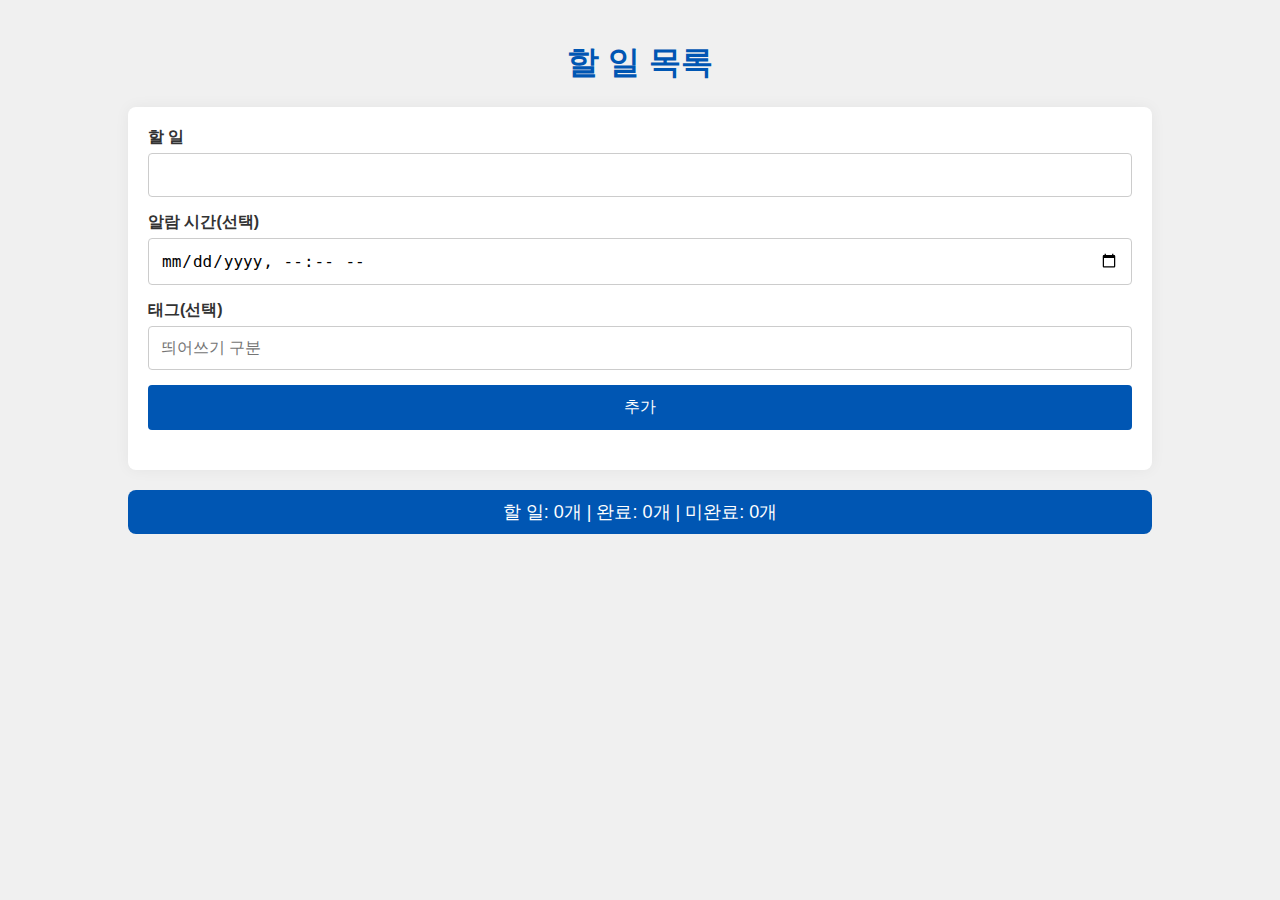
<file: index.html>
<!DOCTYPE html>
<html lang="ko">

<head>
    <meta charset="UTF-8">
    <meta name="viewport" content="width=device-width, initial-scale=1.0">
    <link rel="stylesheet" href="style.css">
    <script src="script.js" defer></script>
    <title>To-Do List</title>

</head>

<body>
    <header>
        <h1>할 일 목록</h1>
    </header>

    <main>
        <form id="formTodo">
            <label for="inputTodo">할 일</label>
            <input type="text" id="inputTodo" required>

            <label for="inputAlarm">알람 시간(선택)</label>
            <input id="inputAlarm" type="datetime-local">

            <label for="inputTag">태그(선택)</label>
            <input id="inputTag" type="text" placeholder="띄어쓰기 구분">

            <button id="btnSubmit" type="submit">추가</button>

            <!-- input의 유효성 검사 결과 에러 메시지를 표시합니다. -->
            <div id="msgError"></div>
        </form>

        <div class="counter">
            <span>할 일: 0개</span>
            <span>완료: 0개</span>
            <span>미완료: 0개</span>
        </div>

        <ul id="listTodo">
            <!-- 자바스크립트 코드로 동적으로 작성됩니다. -->
        </ul>


    </main>
</body>

</html>
</file>
<file: style.css>
body {
    max-width: 80vw;
    margin: 0 auto;
    padding: 20px;
    background-color: #F0F0F0;
    color: #333;
    font-family: Arial, sans-serif;
}

header {
    text-align: center;
    margin-bottom: 20px;
}

h1 {
    font-size: 2em;
    color: #0056b3; /* 제목에 색상을 추가하여 강조 */
}

form {
    display: flex;
    flex-direction: column;
    margin-bottom: 20px;
    background-color: #fff;
    padding: 20px;
    border-radius: 8px;
    box-shadow: 0 0 15px rgba(0, 0, 0, 0.05);
}

form label {
    margin-bottom: 5px;
    font-weight: bold;
    color: #333;
}

form input[type="text"],
form input[type="datetime-local"] {
    margin-bottom: 15px;
    padding: 12px;
    border: 1px solid #ccc;
    border-radius: 4px;
    font-size: 16px;
    transition: border-color 0.3s, box-shadow 0.3s;
}

form input[type="text"]:focus,
form input[type="datetime-local"]:focus {
    border-color: #007bff;
    box-shadow: 0 0 8px rgba(0, 123, 255, 0.3); /* 포커스 상태에서 그림자 추가 */
}

form button {
    padding: 12px;
    font-size: 16px;
    background-color: #0056b3;
    color: white;
    border: none;
    border-radius: 4px;
    cursor: pointer;
    transition: background-color 0.3s, transform 0.2s;
}

form button:hover {
    background-color: #003d80;
    transform: translateY(+2px); /* 호버 시 버튼이 살짝 올라가는 효과 추가 */
}

form button:active {
    transform: translateY(-1px); /* 클릭 시 버튼이 살짝 눌리는 효과 추가 */
}

ul {
    list-style-type: none;
    padding: 0;
}

ul li {
    display: flex;
    align-items: center;
    justify-content: space-between;
    background-color: #fff;
    margin-bottom: 10px;
    padding: 10px 15px;
    border-radius: 8px;
    box-shadow: 0 0 10px rgba(0, 0, 0, 0.05);
    transition: transform 0.2s, background-color 0.3s;
}

ul li:hover {
    transform: scale(1.02);
    background-color: #f9f9f9;
}

ul li span {
    flex-grow: 1;
    margin-left: 10px;
    font-size: 16px;
    word-break: keep-all;
}

ul li button {
    margin-left: 10px;
    padding: 5px 10px;
    border: none;
    border-radius: 4px;
    background-color: #f0f0f0;
    cursor: pointer;
    transition: background-color 0.3s;
}

ul li button:hover {
    background-color: #e0e0e0;
}

ul li input[type="checkbox"] {
    transform: scale(1.4);
    margin-right: 10px;
}

/* ul li input[type="text"],
ul li input[type="datetime-local"] {
    font-size: 14px;
    padding: 8px;
} */

.counter {
    text-align: center;
    font-size: 18px;
    margin-top: 20px;
    background-color: #0056b3;
    color: white;
    padding: 10px;
    border-radius: 8px;
}

.counter span {
    display: inline-block;
    margin-right: 10px;
}

#msgError {
    color: #cc0000;
    margin-top: 20px;
    text-align: center;
}

#editTodo,
#editAlarm,
#editTag {
    /* padding: 0; */
    /* margin: 0; */
    font-size: 1rem;
    height: 1.2rem;
    width: 400px;
}

.edit-buttons {
    display: flex;
    align-items: center;
    justify-content: center;
}

.dragging {
    opacity: 0.5;
    background-color: #f0f0f0;
}

li {
    transition: transform 0.2s ease-in-out;
}

li.dragging {
    transform: scale(1.05);
}

input:disabled  {
    background-color: #cecece;
    cursor: not-allowed;
}
</file>
